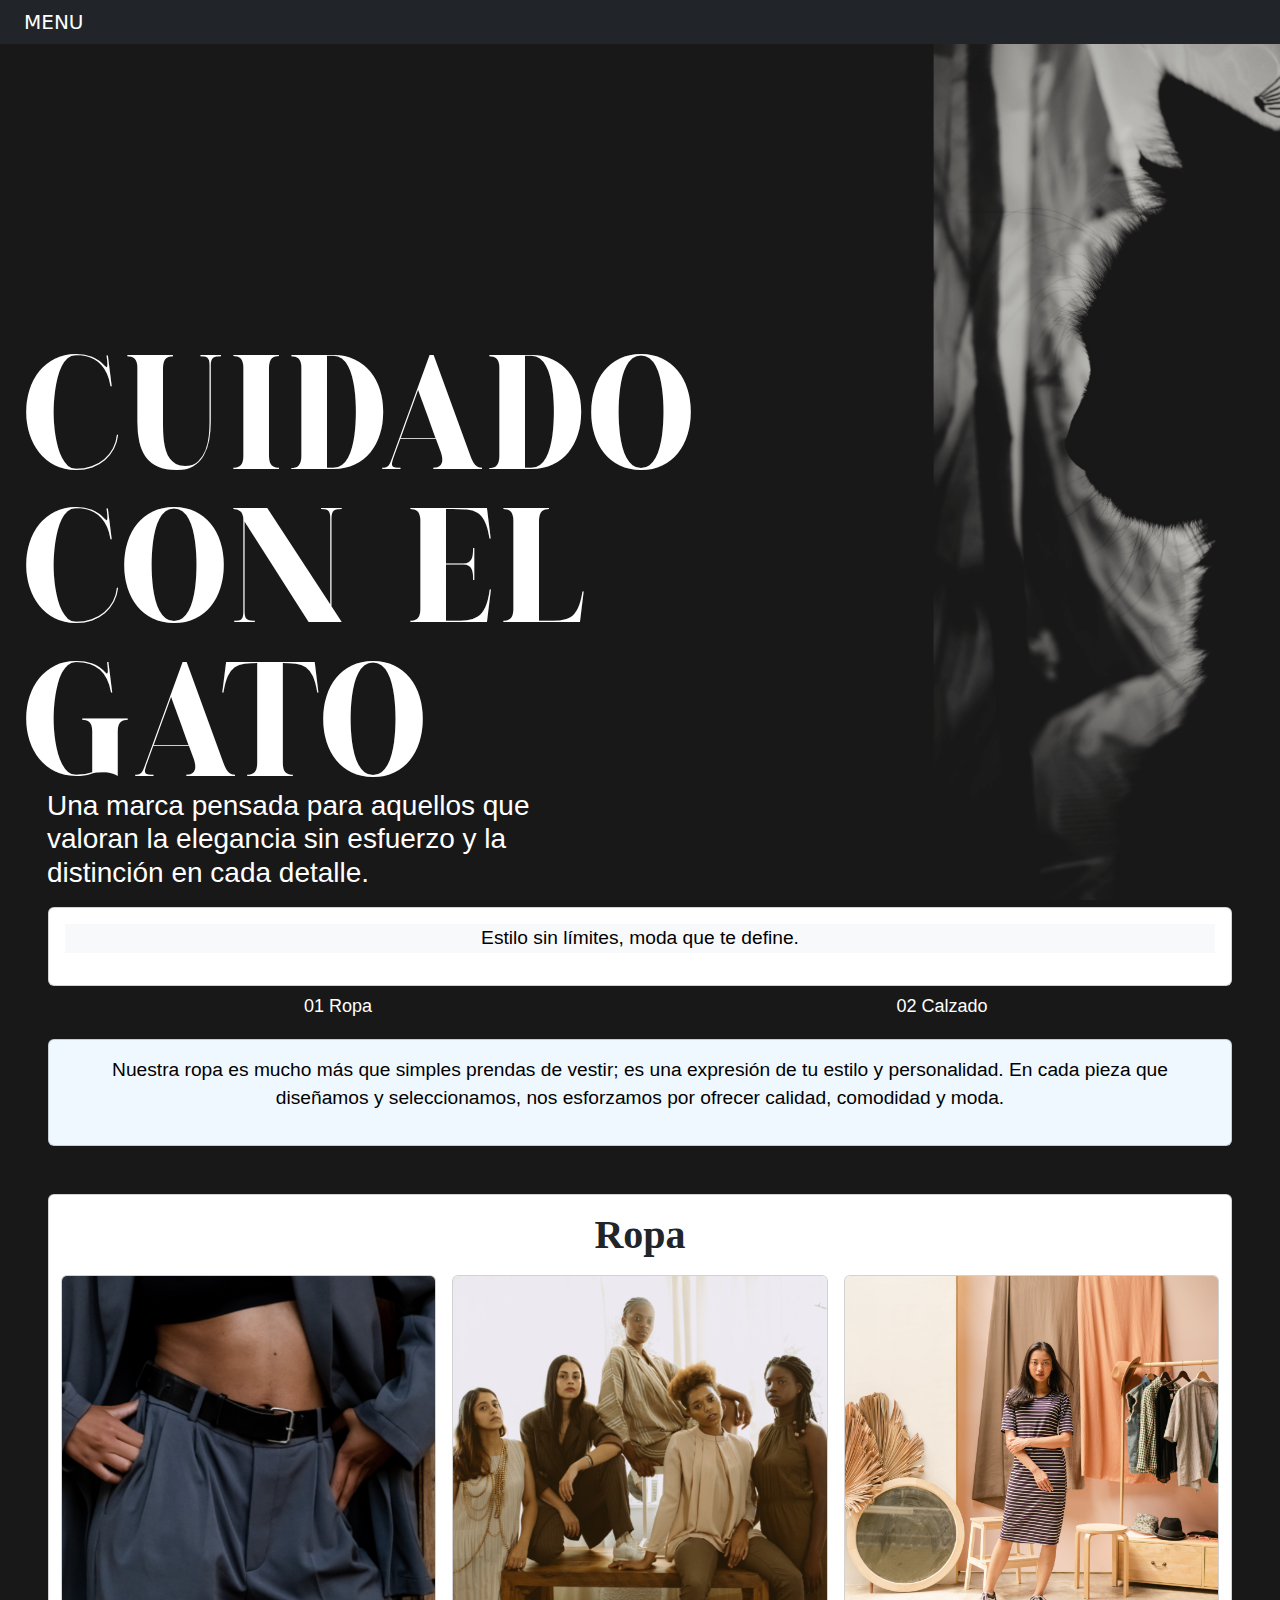
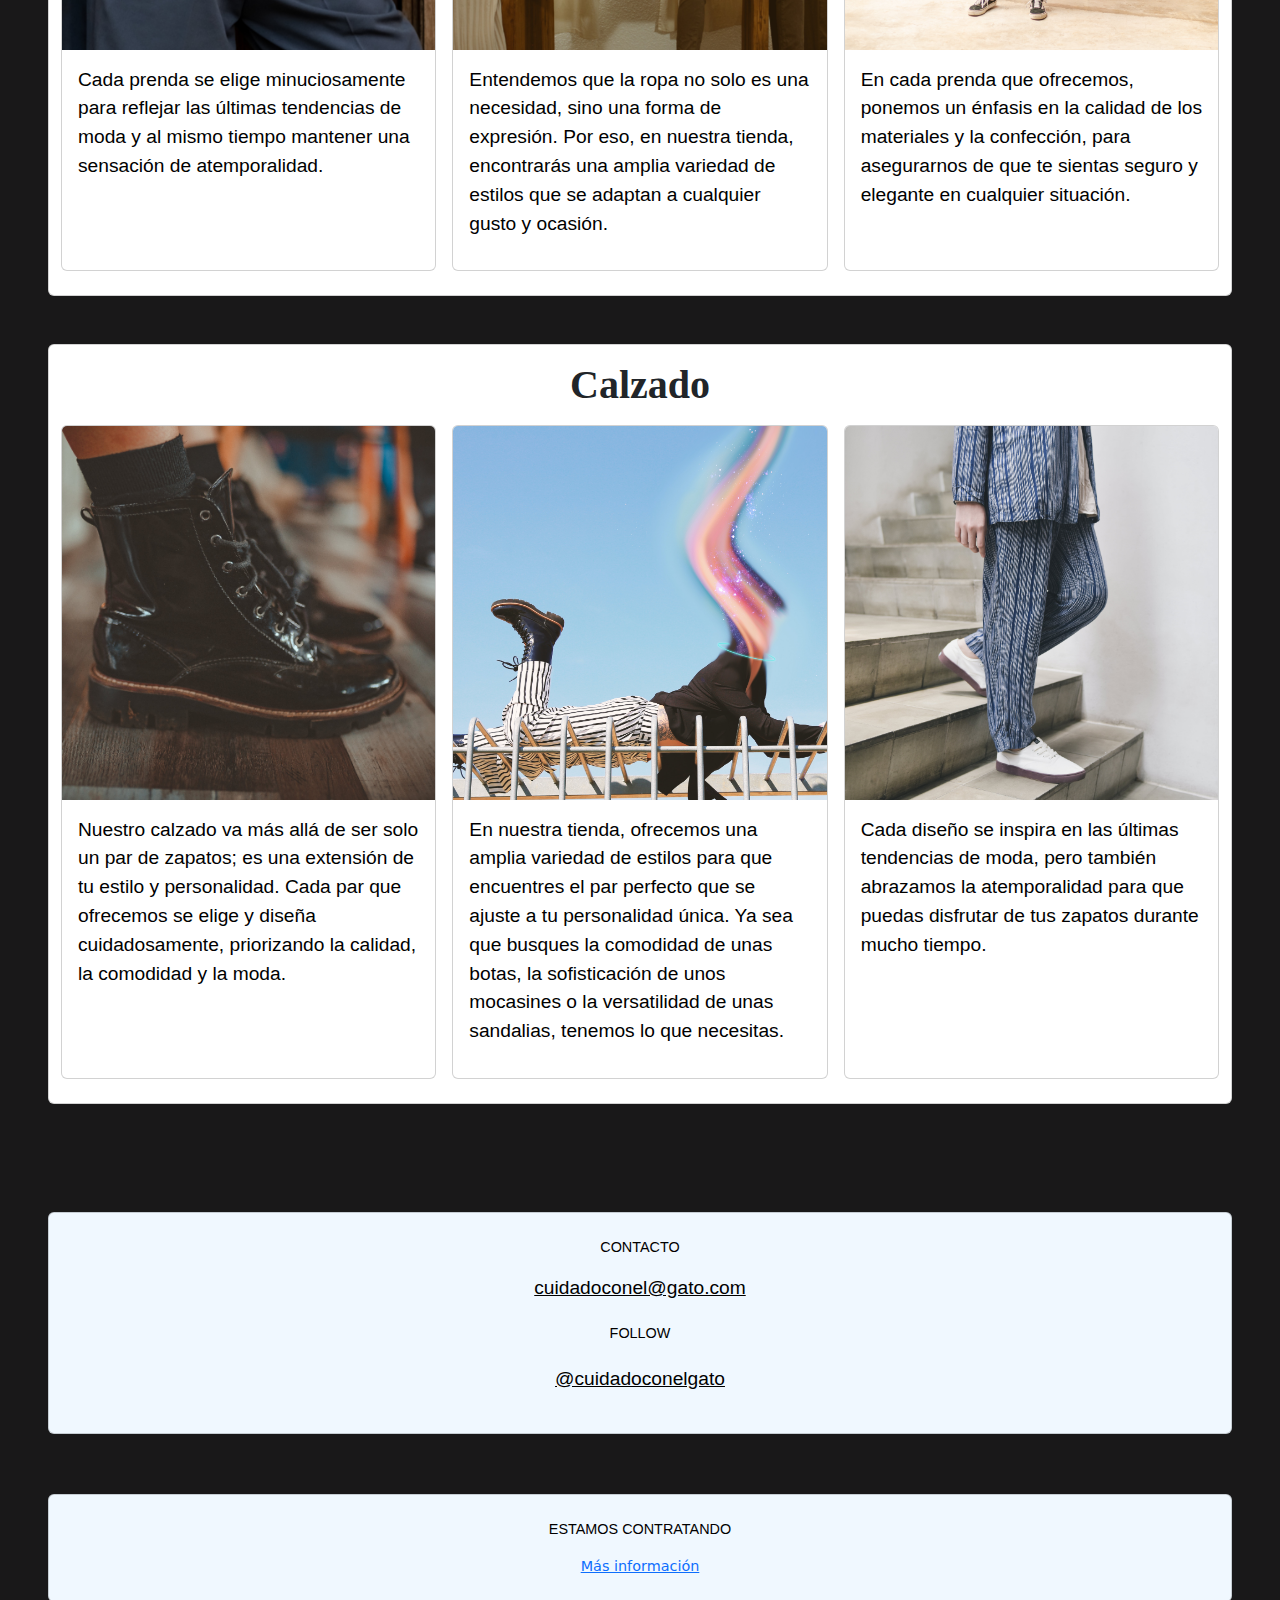
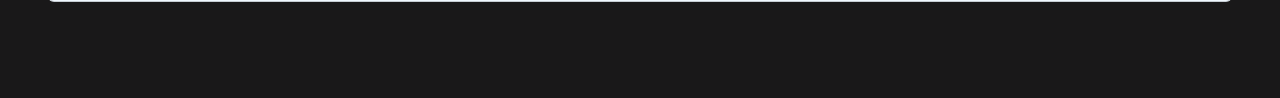
<file: index.html>
<!DOCTYPE html>
<html lang="en">

<head>
    <meta charset="UTF-8">
    <meta name="viewport" content="width=device-width, initial-scale=1.0">
    <link rel="stylesheet" href="./public/css/bootstrap.min.css">
    <link rel="stylesheet" href="https://cdn.jsdelivr.net/npm/bootstrap-icons@1.11.1/font/bootstrap-icons.css">
    <link rel="stylesheet" href="./styles.css">
    <title>Cuidado con el gato</title>
</head>

<body>
    <nav class="navbar navbar-dark bg-dark fixed-top">
        <div class="container-fluid">
            <button class="navbar-toggler border-0" type="button" data-bs-toggle="offcanvas"
                data-bs-target="#staticBackdrop" aria-controls="staticBackdrop" aria-label="Toggle navigation">
                <a class="navbar-brand"="#">MENU</a>
            </button>
            <div class="offcanvas offcanvas-start" data-bs-backdrop="static" tabindex="-1" id="staticBackdrop"
                aria-labelledby="staticBackdropLabel">
                <div class="offcanvas-header">
                    <h5 class="offcanvas-title" id="staticBackdropLabel">CUIDADO CON EL GATO</h5>
                    <button type="button" class="btn-close" data-bs-dismiss="offcanvas" aria-label="Close"></button>
                </div>
                <div class="offcanvas-body">
                    <ul class="navbar-nav justify-content-end flex-grow-1 pe-3">
                        <li class="nav-item">
                            <a class="nav-link active text-black " aria-current="page" href="#">Inicio</a>
                        </li>
                        <li class="nav-item">
                            <a class="nav-link active text-black " aria-current="page" href="#ropa">Ropa</a>
                        </li>
                        <li class="nav-item">
                            <a class="nav-link active text-black " aria-current="page" href="#calzado">Calzado</a>
                        </li>
                        <li class="nav-item">
                            <a class="nav-link active text-black" aria-current="page" href="#contacto">Contacto</a>
                        </li>
                    </ul>
                </div>
            </div>
        </div>
    </nav>
    <header>
        <div class="canvas-container">
            <canvas id="miCanvas"></canvas>
        </div>
        <div class="col-md-12">
            <div class="col-md-8">
                <div class="canvas-container">
                    <h1 class="texto-overlay">CUIDADO CON EL GATO</h1>
                    <h3 class="texto-overlay2">
                        Una marca pensada para aquellos que valoran la elegancia sin esfuerzo y la distinción en cada
                        detalle.
                    </h3>
                </div>
            </div>
        </div>
    </header>
    <aside class="px-lg-5">
        <div class="card card-body">
            <p class="text-bg-light text-center">Estilo sin límites, moda que te define.</p>
        </div>
        <div class="col-md-12">
            <div class="row">
                <div class="col-md-6 text-center">
                    <button id="boton" class="btn text-white boton" onclick="cambiarTexto()">01 Ropa</button>
                </div>
                <div class="col-md-6 text-center">
                    <button id="boton2" class="btn text-white boton" onclick="cambiarTexto2()">02 Calzado</button>
                </div>
            </div>
            <div class="card card-body text-info py-3">
                <p class="text-center" id="text">Nuestra ropa es mucho más que simples prendas de vestir; es una
                    expresión de tu estilo y personalidad. En cada pieza que diseñamos y seleccionamos, nos esforzamos
                    por ofrecer calidad, comodidad y moda.</p>
            </div>
        </div>
    </aside>
    <main class="px-lg-5 py-4">
        <!--Ropa-->
        <section id="ropa" class="row py-4">
            <div class="col-md-12">
                <div class="card card-body">
                    <div class="row">
                        <div class="col-md-12">
                            <h2 class="text-center text-dark">Ropa</h2>
                        </div>

                        <div class="col-md-4 p-2">
                            <div class="card h-100">
                                <div class="overflow">
                                    <img src="./public/image/traje.png" alt="" class="card-img-top">
                                </div>
                                <div class="card-body">
                                    <p>Cada prenda se elige minuciosamente para reflejar las últimas tendencias de moda y al mismo tiempo mantener una sensación de atemporalidad.</p>
                                </div>
                            </div>
                        </div>

                        <div class="col-md-4 p-2">
                            <div class="card h-100">
                                <div class="overflow">
                                    <img src="./public/image/coleccion.png" alt="" class="card-img-top">
                                </div>
                                <div class="card-body">
                                    <p>Entendemos que la ropa no solo es una necesidad, sino una forma de expresión. Por eso, en nuestra tienda, encontrarás una amplia variedad de estilos que se adaptan a cualquier gusto y ocasión.</p>
                                </div>
                            </div>
                        </div>

                        <div class="col-md-4 p-2">
                            <div class="card h-100">
                                <div class="overflow">
                                    <img src="./public/image/vestido.jpg" alt="" class="card-img-top">
                                </div>
                                <div class="card-body">
                                    <p>En cada prenda que ofrecemos, ponemos un énfasis en la calidad de los materiales y la confección, para asegurarnos de que te sientas seguro y elegante en cualquier situación.</p>
                                </div>
                            </div>
                        </div>
                    </div>
                </div>
            </div>

        </section>
        <!--Calzado-->
        <section id="calzado" class="row py-4">
            <div class="col-md-12">
                <div class="card card-body">
                    <div class="row">
                        <div class="col-md-12">
                            <h2 class="text-center text-dark">Calzado</h2>
                        </div>

                        <div class="col-md-4 p-2">
                            <div class="card h-100">
                                <div class="overflow">
                                    <img src="./public/image/botas.jpg" alt="" class="card-img-top">
                                </div>
                                <div class="card-body">
                                    <p>Nuestro calzado va más allá de ser solo un par de zapatos; es una extensión de tu estilo y personalidad. Cada par que ofrecemos se elige y diseña cuidadosamente, priorizando la calidad, la comodidad y la moda.</p>
                                </div>
                            </div>
                        </div>

                        <div class="col-md-4 p-2">
                            <div class="card h-100">
                                <div class="overflow">
                                    <img src="./public/image/botines.jpg" alt="" class="card-img-top">
                                </div>
                                <div class="card-body">
                                    <p>En nuestra tienda, ofrecemos una amplia variedad de estilos para que encuentres el par perfecto que se ajuste a tu personalidad única. Ya sea que busques la comodidad de unas botas, la sofisticación de unos mocasines o la versatilidad de unas sandalias, tenemos lo que necesitas.</p>
                                </div>
                            </div>
                        </div>

                        <div class="col-md-4 p-2">
                            <div class="card h-100">
                                <div class="overflow">
                                    <img src="./public/image/zapatos.jpg" alt="" class="card-img-top">
                                </div>
                                <div class="card-body">
                                    <p>Cada diseño se inspira en las últimas tendencias de moda, pero también abrazamos la atemporalidad para que puedas disfrutar de tus zapatos durante mucho tiempo.</p>
                                </div>    
                            </div>
                        </div>
                    </div>
                </div>
            </div>
        </section>
    </main>
    <footer id="contacto" class="px-lg-5 py-lg-5">
        <div class="col-md-12">
            <div class="card card-body text-info">
                <p class="min">CONTACTO</p>
                <p class="text-decoration-underline"> cuidadoconel@gato.com</p>
                <p class="min py-1">FOLLOW</p>
                <p class="text-decoration-underline"> @cuidadoconelgato</p>
            </div>            
        </div>

        <div class="col-md-12 py-lg-5">
            <div class="card card-body text-info">
                <p class="min">ESTAMOS CONTRATANDO</p>
                <a class="min" href="./contrato.html"  target="_blank">Más información</a>
                
            </div>
        </div>
    </footer>

    <script src="./public/js/bootstrap.js"></script>
    <script src="./funciones.js"></script>

</body>

</html>
</file>
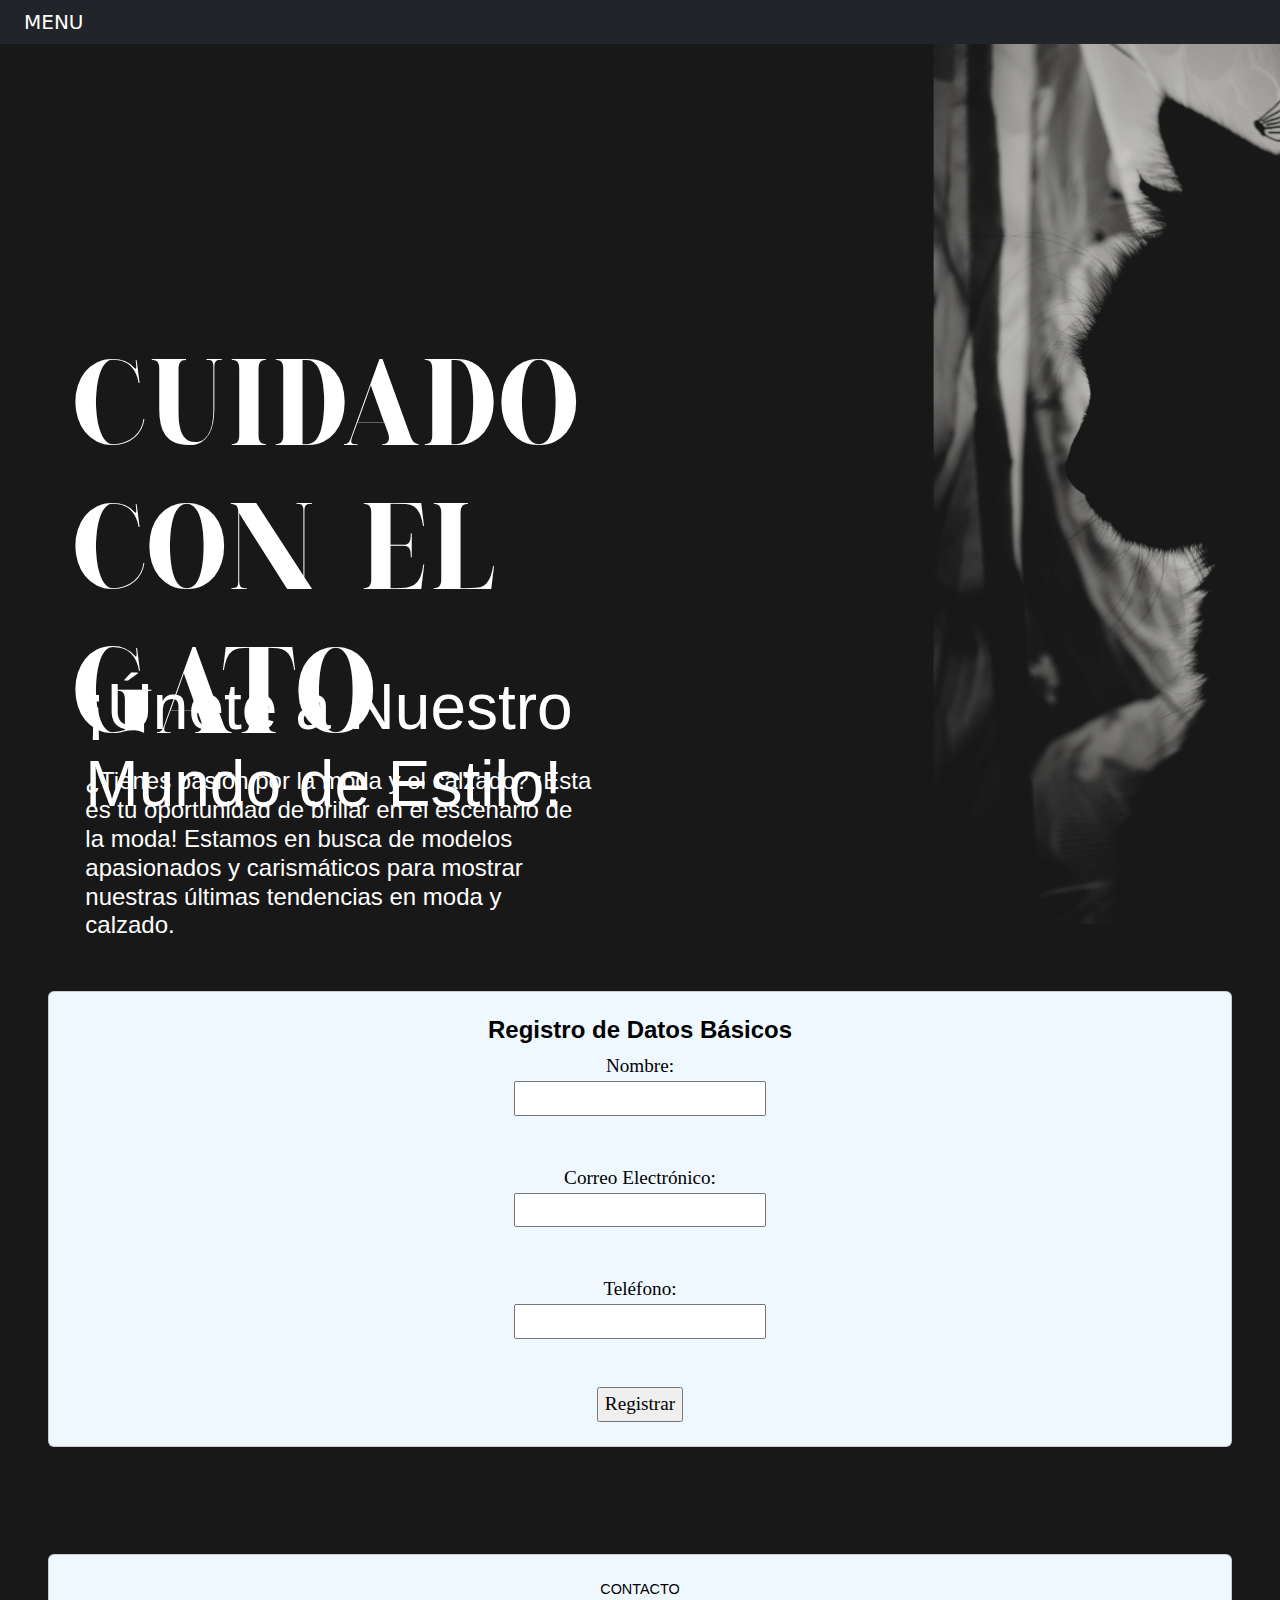
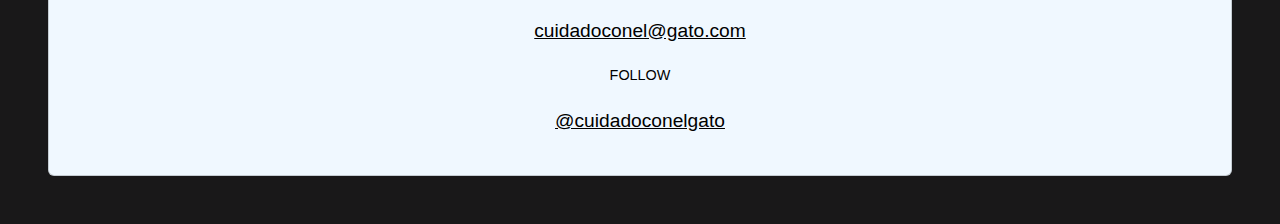
<file: contrato.html>
<!DOCTYPE html>
<html lang="en">

<head>
    <meta charset="UTF-8">
    <meta name="viewport" content="width=device-width, initial-scale=1.0">
    <link rel="stylesheet" href="./public/css/bootstrap.min.css">
    <link rel="stylesheet" href="https://cdn.jsdelivr.net/npm/bootstrap-icons@1.11.1/font/bootstrap-icons.css">
    <link rel="stylesheet" href="./styles.css">
    <svg xmlns="http://www.w3.org/2000/svg" width="16" height="16" fill="currentColor" class="bi bi-circle" viewBox="0 0 16 16">
        <path d="M8 15A7 7 0 1 1 8 1a7 7 0 0 1 0 14zm0 1A8 8 0 1 0 8 0a8 8 0 0 0 0 16z"/>
      </svg>
    <title>Contrato</title>
</head>

<body>
    <nav class="navbar navbar-dark bg-dark fixed-top">
        <div class="container-fluid">
            <button class="navbar-toggler border-0" type="button" data-bs-toggle="offcanvas"
                data-bs-target="#staticBackdrop" aria-controls="staticBackdrop" aria-label="Toggle navigation">
                <a class="navbar-brand"="#">MENU</a>
            </button>
            <div class="offcanvas offcanvas-start" data-bs-backdrop="static" tabindex="-1" id="staticBackdrop"
                aria-labelledby="staticBackdropLabel">
                <div class="offcanvas-header">
                    <h5 class="offcanvas-title" id="staticBackdropLabel">CUIDADO CON EL GATO</h5>
                    <button type="button" class="btn-close" data-bs-dismiss="offcanvas" aria-label="Close"></button>
                </div>
                <div class="offcanvas-body">
                    <ul class="navbar-nav justify-content-end flex-grow-1 pe-3">
                        <li class="nav-item">
                            <a class="nav-link active text-black " aria-current="page" href="#">Inicio</a>
                        </li>
                        <li class="nav-item">
                            <a class="nav-link active text-black " aria-current="page" href="#ropa">Ropa</a>
                        </li>
                        <li class="nav-item">
                            <a class="nav-link active text-black " aria-current="page" href="#calzado">Calzado</a>
                        </li>
                        <li class="nav-item">
                            <a class="nav-link active text-black" aria-current="page" href="#contacto">Contacto</a>
                        </li>
                    </ul>
                </div>
            </div>
        </div>
    </nav>
    <header>
        <div class="canvas-container">
            <canvas id="miCanvas"></canvas>
        </div>
        <div class="col-md-12">
            <div class="col-md-8">
                <div class="canvas-container">
                    <a class="texto-overlay5" href="./index.html">CUIDADO CON EL GATO</a>
                    <h3 class="texto-overlay3">
                        ¡Únete a Nuestro Mundo de Estilo!
                    </h3>
                    <h4 class="texto-overlay4">
                        ¿Tienes pasión por la moda y el calzado? ¡Esta es tu oportunidad de brillar en el escenario de
                        la moda! Estamos en busca de modelos apasionados y carismáticos para mostrar nuestras últimas
                        tendencias en moda y calzado.
                    </h4>
                </div>
            </div>
        </div>
    </header>
    <main id="main" class="px-lg-5 py-lg-5">
        <div class="col-md-12">
            <div class="card card-body text-info">
                <h2 class="registro" >Registro de Datos Básicos</h2>
                <label for="nombre">Nombre:</label>
                <input type="text" name="nombre" required><br><br>
        
                <label for="email">Correo Electrónico:</label>
                <input type="email" name="email" required><br><br>
        
                <label for="telefono">Teléfono:</label>
                <input type="tel" name="telefono"><br><br>
        
                <input type="submit" value="Registrar"> 
            </div>
        </div>

    </main>
    <footer id="contacto" class="px-lg-5 py-lg-5">
        <div class="col-md-12">
            <div class="card card-body text-info">
                <p class="min">CONTACTO</p>
                <p class="text-decoration-underline"> cuidadoconel@gato.com</p>
                <p class="min py-1">FOLLOW</p>
                <p class="text-decoration-underline"> @cuidadoconelgato</p>
            </div>            
        </div>
    </footer>

</body>

</html>
</file>
<file: styles.css>
body {
    margin: 0;
    padding: 0;
    background-color: #191819;
}

.canvas-container {
    position: relative;
}

#miCanvas {
    background-image: url('./public/image/portada.png');
    background-size: cover;
    background-position: center;
    width: 100%;
    height: 100vh;
    position:static;
    top: 0;
    left: 0;
}

.texto-overlay {
    position: absolute;
    top: 0%;
    margin-top: -40%;
    left: 42%;
    transform: translate(-50%, -50%);
    font-size: 800%;
    font-family: Andrew Elegant;
    color: white;
    text-shadow: 2px 2px 4px rgba(0, 0, 0, 0.5);
}

.texto-overlay2 {
    position: absolute;
    top: 0%;
    margin-top: -8%;
    left: 37%;
    transform: translate(-50%, -50%);
    font-weight: 200;
    font-family: 'Lucida Sans', 'Lucida Sans Regular', 'Lucida Grande', 'Lucida Sans Unicode', Geneva, Verdana, sans-serif;
    color: white;
    text-shadow: 2px 2px 4px rgba(0, 0, 0, 0.5);
}


.boton{
    color: white;
    font-weight: 200;
    font-size: large;
    font-family: 'Lucida Sans', 'Lucida Sans Regular', 'Lucida Grande', 'Lucida Sans Unicode', Geneva, Verdana, sans-serif;
}

.text-info{
    display: flex;
    grid-template-columns: 1fr;
    justify-content: center;
    align-items: center;
    margin-left: 0%;
    margin-right: 0%;
    margin-top: 1%;
    background-color: aliceblue;
    padding: 2%;
}

p{
    color: black;
    font-family: 'Lucida Sans', 'Lucida Sans Regular', 'Lucida Grande', 'Lucida Sans Unicode', Geneva, Verdana, sans-serif;
    font-weight: 500;
    font-size: 120%;
}

h2{
    font-family: Aerodynamic;
    font-weight: bolder;
    font-size: 250%;
}

.min{
    font-size: 90%;
}

/*Página de contrato*/
.texto-overlay3{
    position: absolute;
    margin-top: -18%;
    left: 40%;
    transform: translate(-50%, -70%);
    font-size: 400%;
    font-family: 'Lucida Sans', 'Lucida Sans Regular', 'Lucida Grande', 'Lucida Sans Unicode', Geneva, Verdana, sans-serif;
    color: white;
    text-shadow: 2px 2px 4px rgba(0, 0, 0, 0.5);
}
.texto-overlay4{
    position: absolute;
    margin-top: -5%;
    left: 40%;
    transform: translate(-50%, -70%);
    font-weight: 150%;
    font-family: 'Lucida Sans', 'Lucida Sans Regular', 'Lucida Grande', 'Lucida Sans Unicode', Geneva, Verdana, sans-serif;
    color: white;
    text-shadow: 2px 2px 4px rgba(0, 0, 0, 0.5);
}
.texto-overlay5 {
    position: absolute;
    top: 0%;
    margin-top: -45%;
    left: 39%;
    transform: translate(-50%, -50%);
    font-size: 600%;
    font-family: Andrew Elegant;
    color: white;
    text-shadow: 2px 2px 4px rgba(0, 0, 0, 0.5);
}

main label{
    font-family: 'Times New Roman', Times, serif;
    color: black;
    font-size: 120%;
}
main input{
    font-family: 'Times New Roman', Times, serif;
    color: black;
    font-size: 120%;
}
.registro{
    font-family: 'Lucida Sans', 'Lucida Sans Regular', 'Lucida Grande', 'Lucida Sans Unicode', Geneva, Verdana, sans-serif;
    color: black;
    font-size: 150%;
}
header a{
    text-decoration: none;
}

@font-face{
    font-family: Andrew Elegant;
    src: url(./public/fonts/ANDREW\ ELEGANT\ Regular.ttf);
}

@font-face{
    font-family: Aerodynamic;
    src: url(./public/fonts/aero_ho.ttf);
}
</file>
